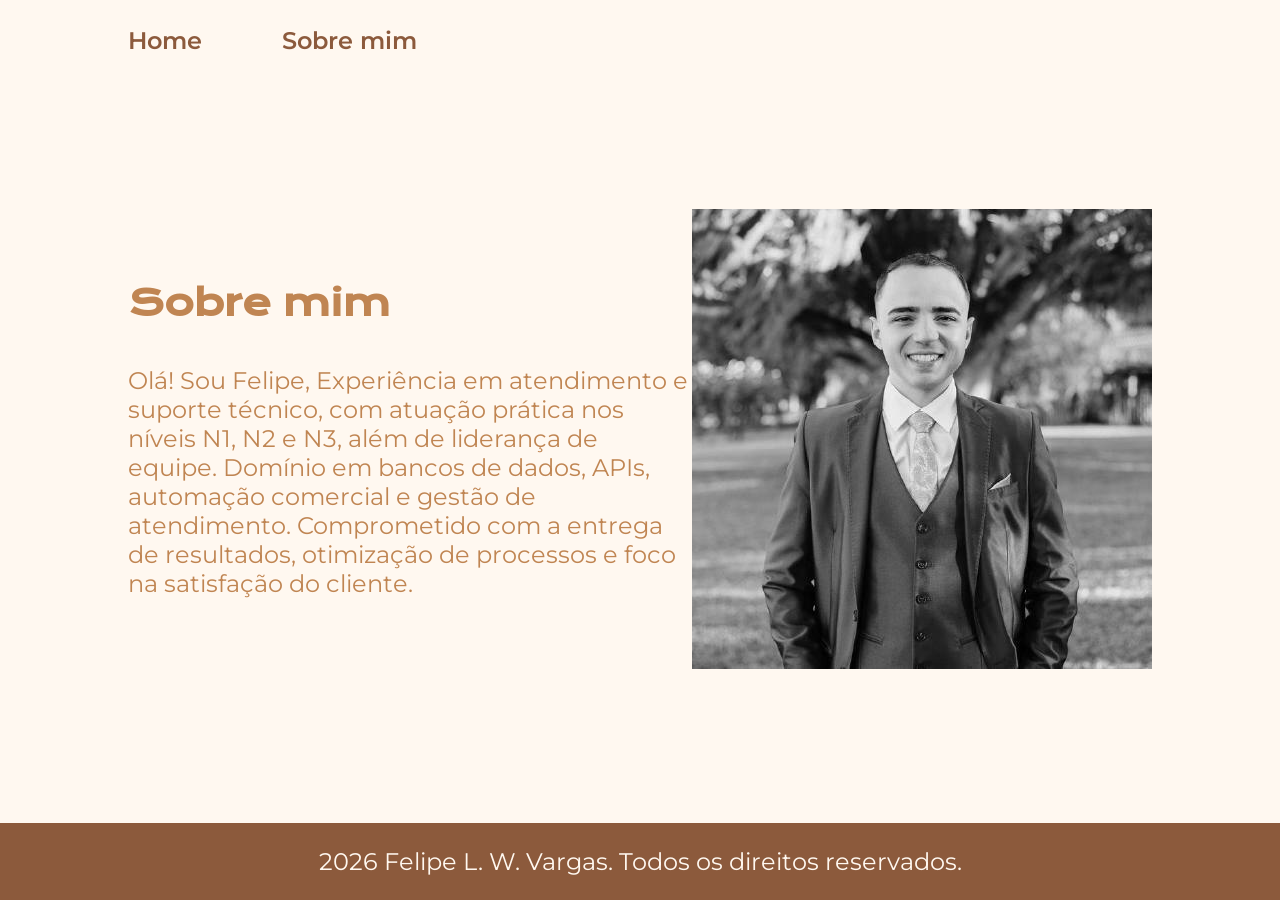
<file: about.html>
<!DOCTYPE html>
<html lang="pt-br">

<head>
    <meta charset="UTF-8">
    <meta name="viewport" content="width=device-width, initial-scale=1.0">
    <title>Sobre mim</title>
    <link rel="stylesheet" href="styles/styles.css">
</head>

<body>
    <header class="cabecalho">
        <nav class="cabecalho__menu">
            <a class="cabecalho__menu__link" href="index.html">Home</a>
            <a class="cabecalho__menu__link" href="about.html">Sobre mim</a>
        </nav>
    </header>

    <main class="apresentacao">
        <section class="apresentacao__conteudo">
            <h1 class="apresentacao__conteudo__titulo">Sobre mim</h1>
            <p class="apresentacao__conteudo__texto">Olá! Sou Felipe, Experiência em atendimento e suporte técnico, com
                atuação prática nos níveis N1, N2 e N3, além de liderança de equipe. Domínio em bancos de dados, APIs,
                automação comercial e gestão de atendimento.
                Comprometido com a entrega de resultados, otimização de processos e foco na satisfação do cliente.</p>
        </section>
        <img class="apresentacao__logo" src="assets/logo.png" alt="Felipe Image">
    </main>


    <footer class="rodape">
        <p class="rodape__conteudo"> 2026 Felipe L. W. Vargas. Todos os direitos reservados.</p>
    </footer>
</body>

</html>
</file>
<file: styles/styles.css>
@import url('https://fonts.googleapis.com/css2?family=Krona+One&family=Montserrat:ital,wght@0,100..900;1,100..900&display=swap');

:root {
    --cor-primaria: #FFF8F0;
    --cor-secundaria: #C08552;
    --cor-terciaria: #8C5A3C;
    --cor-quaternaria: #4B2E2B;

    --fonte-primaria: 'Krona One', sans-serif;
    --fonte-secundaria: 'Montserrat', sans-serif;
}

* {
    margin: 0;
    padding: 0;
    box-sizing: border-box;
}

main {
    flex: 1;
}

body {
    min-height: 100vh;
    display: flex;
    flex-direction: column;
    background-color: var(--cor-primaria);
    color: var(--cor-secundaria);

}

h1 {
    color: var(--cor-secundaria);
}

.apresentacao {
    padding: 5% 10%;
    display: flex;
    flex-direction: row;
    align-items: center;
    justify-content: space-between;
}


.apresentacao__conteudo {
    width: 615px;
    display: flex;
    flex-direction: column;
    gap: 40px;

}

.apresentacao__conteudo__titulo {
    font-size: 2.25rem;
    font-family: var(--fonte-primaria);
}

.apresentacao__conteudo__texto {
    font-size: 24px;
    font-family: var(--fonte-secundaria);
}

.apresentacao__links {
    display: flex;
    justify-content: space-between;
    flex-direction: column;
    gap: 20px;
    align-items: center;
}

.apresentacao__links__link {
    /* background-color: #22D4FD; */
    display: flex;
    align-items: center;
    justify-content: center;
    gap: 16px;
    width: 378px;
    text-align: center;
    padding: 21.5px 0;
    border-radius: 8px;
    border: 2px solid var(--cor-terciaria);
    font-size: 24px;
    text-decoration: none;
    color: var(--cor-secundaria);
    font-family: var(--fonte-secundaria);
    font-weight: 600;

}

.apresentacao__links__link:hover {
    background-color: var(--cor-quaternaria);
    transition: 0.3s;
}

.apresentacao__links__titulo {
    font-size: 24px;
    font-family: var(--fonte-primaria);
    font-weight: 400;
}

.titulo-destaque {
    color: var(--cor-terciaria);
}

.rodape {
    padding: 24px;
    background-color: var(--cor-terciaria);
}

.rodape__conteudo {
    color: var(--cor-primaria);
    font-family: var(--fonte-secundaria);
    font-size: 24px;
    text-align: center;
    font-weight: 400;
}

.cabecalho {
    padding: 2% 0% 0% 10%;
    display: flex;
    justify-content: space-between;
}

.cabecalho__menu {
    display: flex;
    gap: 80px;
}

.cabecalho__menu__link {
    color: var(--cor-terciaria);
    font-family: var(--fonte-secundaria);
    font-weight: 600;
    font-size: 24px;
    text-decoration: none;
}
</file>
